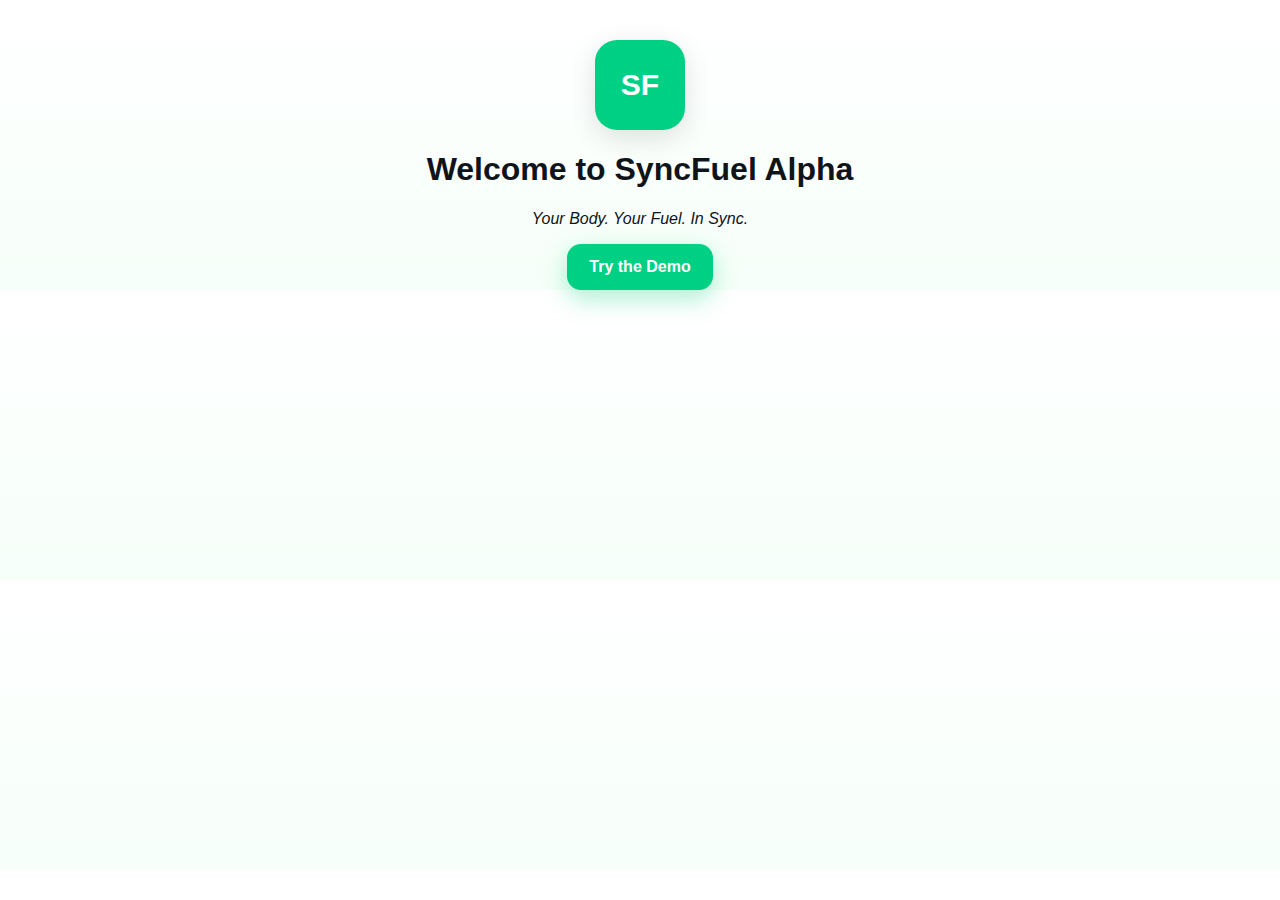
<file: index.html>
<!doctype html>
<html lang="en">
<head>
  <meta charset="utf-8">
  <meta name="viewport" content="width=device-width,initial-scale=1">
  <title>SyncFuel Alpha</title>
  <meta name="description" content="SyncFuel — Your Body. Your Fuel. In Sync.">
  <link rel="icon" href="app/assets/icon-192.png">
  <meta name="theme-color" content="#00D084">
  <style>
    body{font-family:-apple-system,BlinkMacSystemFont,Segoe UI,Roboto,Helvetica,Arial;margin:0;
      background:linear-gradient(180deg,#fff,#f6fff9);color:#0F141A;text-align:center}
    .logo{width:90px;height:90px;border-radius:22px;margin:40px auto 20px;
      background:#00D084;display:flex;align-items:center;justify-content:center;
      color:#fff;font-weight:800;font-size:30px;box-shadow:0 8px 28px rgba(0,0,0,.12)}
    .btn{display:inline-block;background:#00D084;color:#fff;text-decoration:none;
      font-weight:700;padding:14px 22px;border-radius:14px;box-shadow:0 8px 24px rgba(0,208,132,.35)}
  </style>
</head>
<body>
  <div class="logo">SF</div>
  <h1>Welcome to SyncFuel Alpha</h1>
  <p><em>Your Body. Your Fuel. In Sync.</em></p>
  <a class="btn" href="app/dashboard.html">Try the Demo</a>
</body>
</html>
</file>
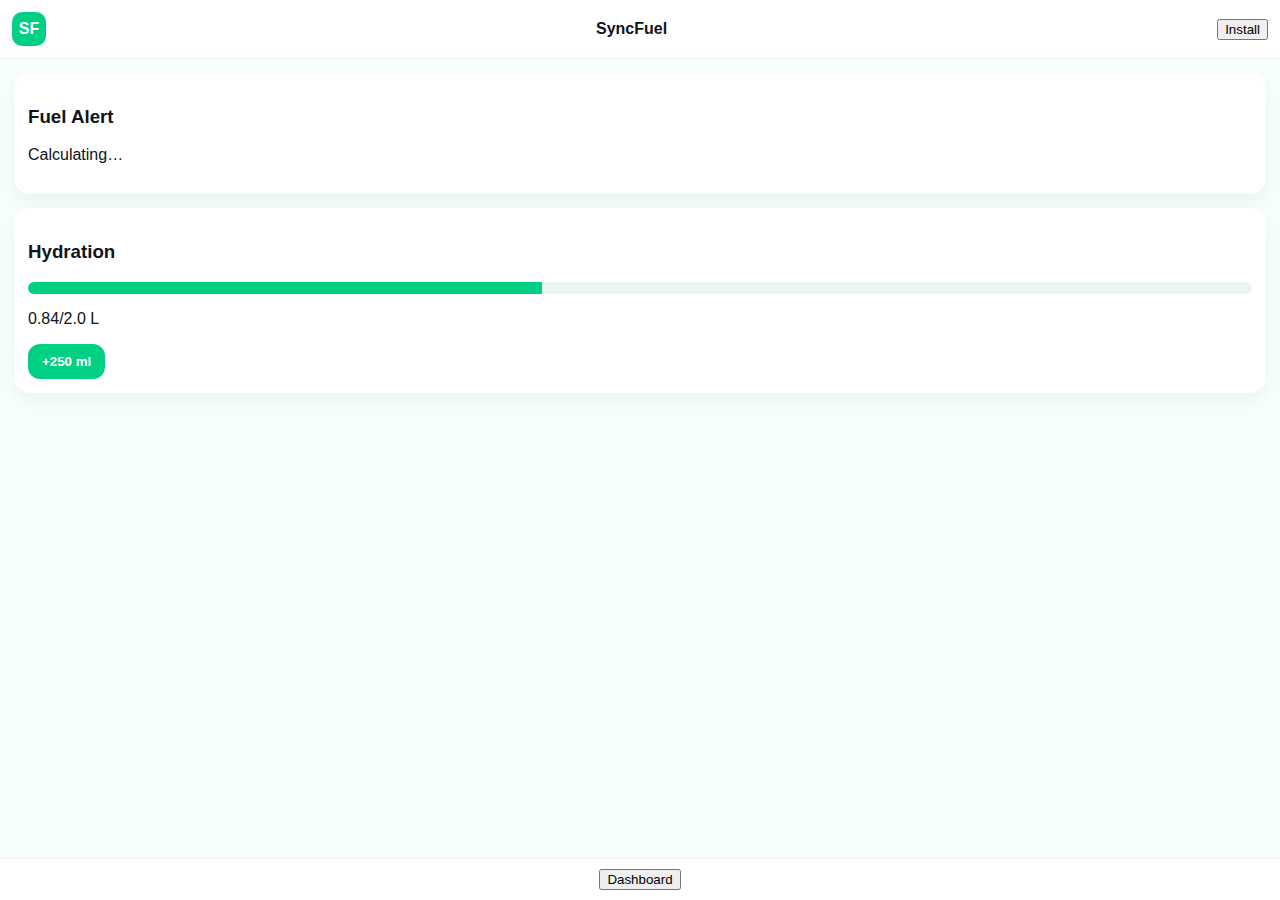
<file: app/dashboard.html>
<!doctype html>
<html lang="en">
<head>
  <meta charset="utf-8">
  <meta name="viewport" content="width=device-width,initial-scale=1">
  <title>SyncFuel • Dashboard</title>
  <link rel="manifest" href="manifest.json">
  <link rel="stylesheet" href="style.css">
  <script defer src="script.js"></script>
</head>
<body>
  <header class="topbar">
    <div class="mark">SF</div>
    <strong>SyncFuel</strong>
    <button id="installBtn" class="ghost">Install</button>
  </header>

  <main class="content">
    <section class="card">
      <h3>Fuel Alert</h3>
      <p id="fuelAlert">Calculating…</p>
    </section>

    <section class="card">
      <h3>Hydration</h3>
      <div class="meter"><div class="fill" id="hydrationFill"></div></div>
      <p><span id="hydrationNow">0.84</span>/<span id="hydrationGoal">2.0</span> L</p>
      <button class="chip" data-h2o="0.25">+250 ml</button>
    </section>
  </main>

  <nav class="tabs">
    <button class="tab active">Dashboard</button>
  </nav>

  <script>
    if ('serviceWorker' in navigator) navigator.serviceWorker.register('service-worker.js');
  </script>
</body>
</html>
</file>
<file: app/style.css>
body {
  font-family: -apple-system, BlinkMacSystemFont, Segoe UI, Roboto, Helvetica, Arial;
  margin: 0;
  background: #f6fff9;
  color: #0F141A;
}

.topbar {
  display: flex;
  justify-content: space-between;
  align-items: center;
  padding: 12px;
  background: #fff;
  border-bottom: 1px solid #eee;
}

.mark {
  background: #00D084;
  color: #fff;
  width: 34px;
  height: 34px;
  border-radius: 10px;
  display: flex;
  align-items: center;
  justify-content: center;
  font-weight: 700;
}

.card {
  background: #fff;
  margin: 14px;
  padding: 14px;
  border-radius: 16px;
  box-shadow: 0 8px 20px rgba(0, 0, 0, .05);
}

.btn,
.chip {
  background: #00D084;
  color: #fff;
  border: none;
  border-radius: 12px;
  padding: 10px 14px;
  font-weight: 700;
}

.meter {
  height: 12px;
  background: #e7f7f1;
  border-radius: 999px;
  overflow: hidden;
}

.meter .fill {
  background: #00D084;
  width: 40%;
  height: 100%;
}

.tabs {
  position: fixed;
  bottom: 0;
  left: 0;
  right: 0;
  display: flex;
  justify-content: space-around;
  background: #fff;
  border-top: 1px solid #eee;
  padding: 10px;
}
</file>
